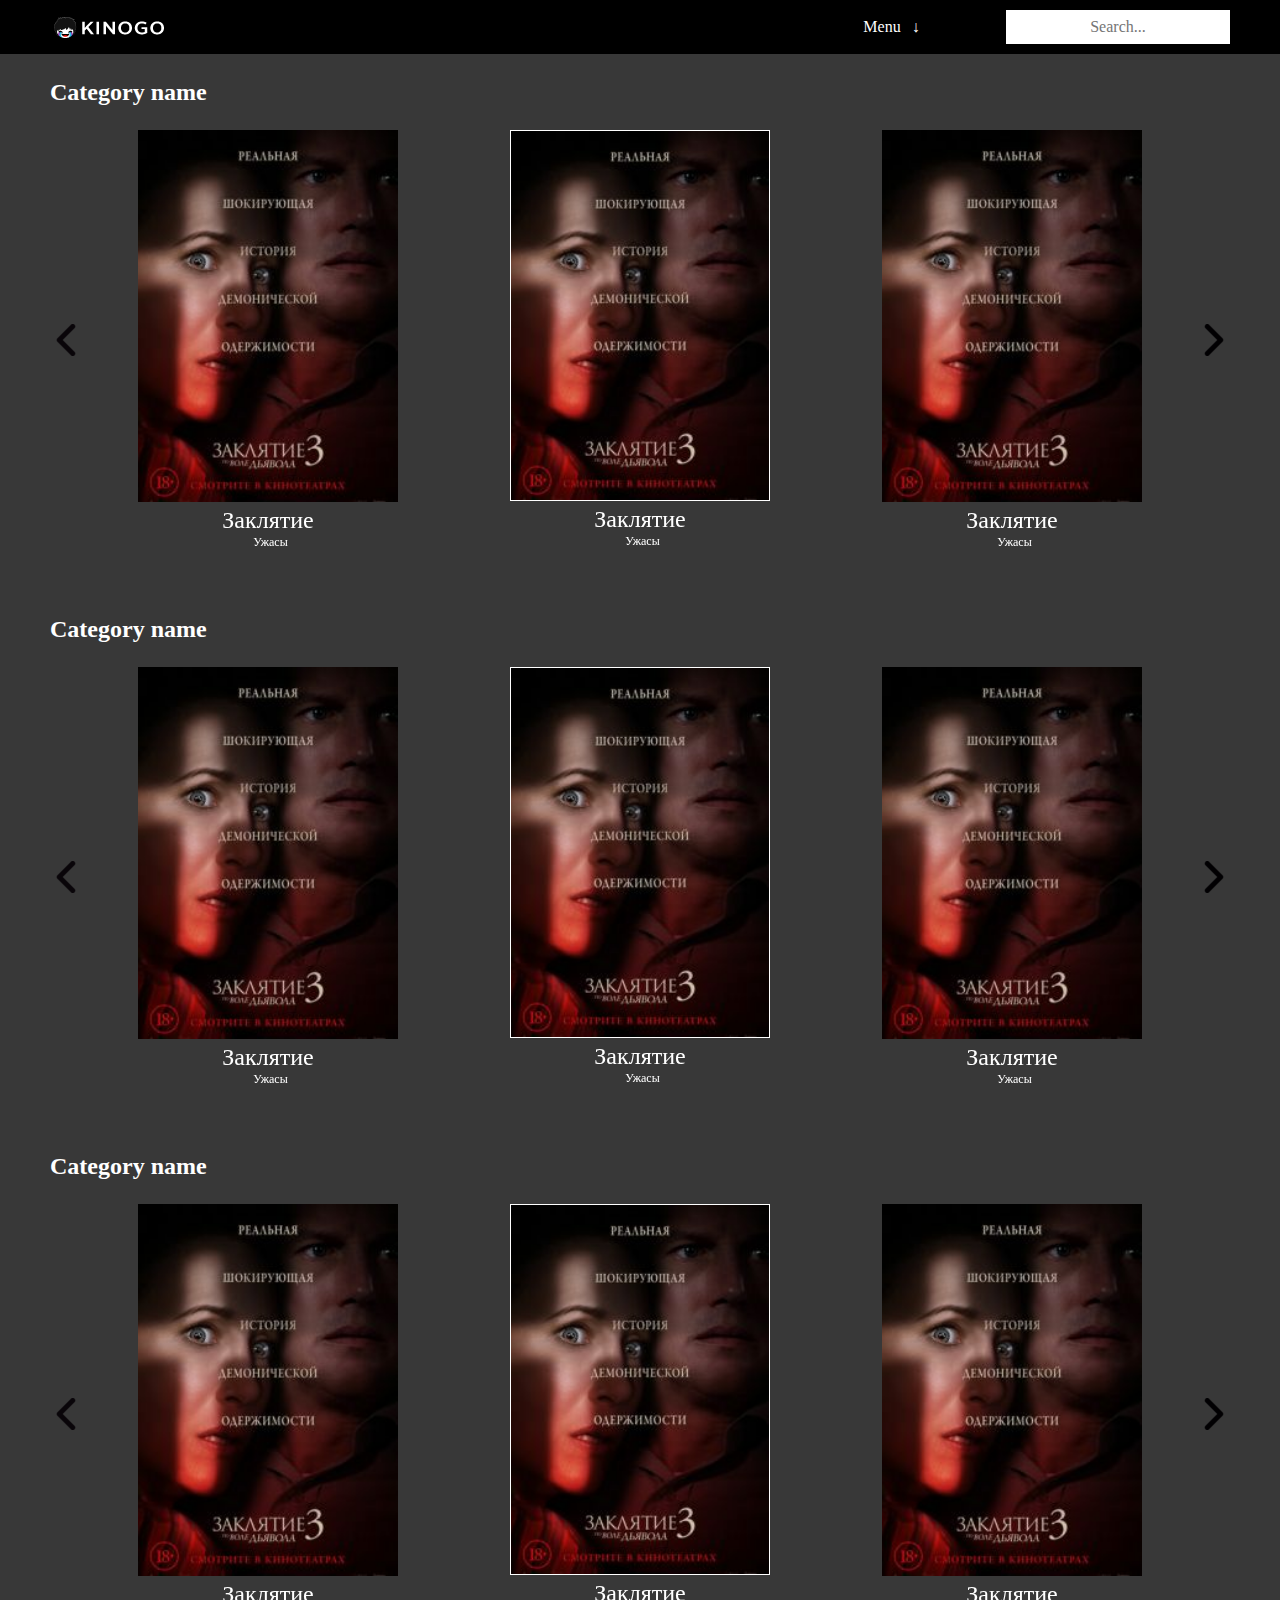
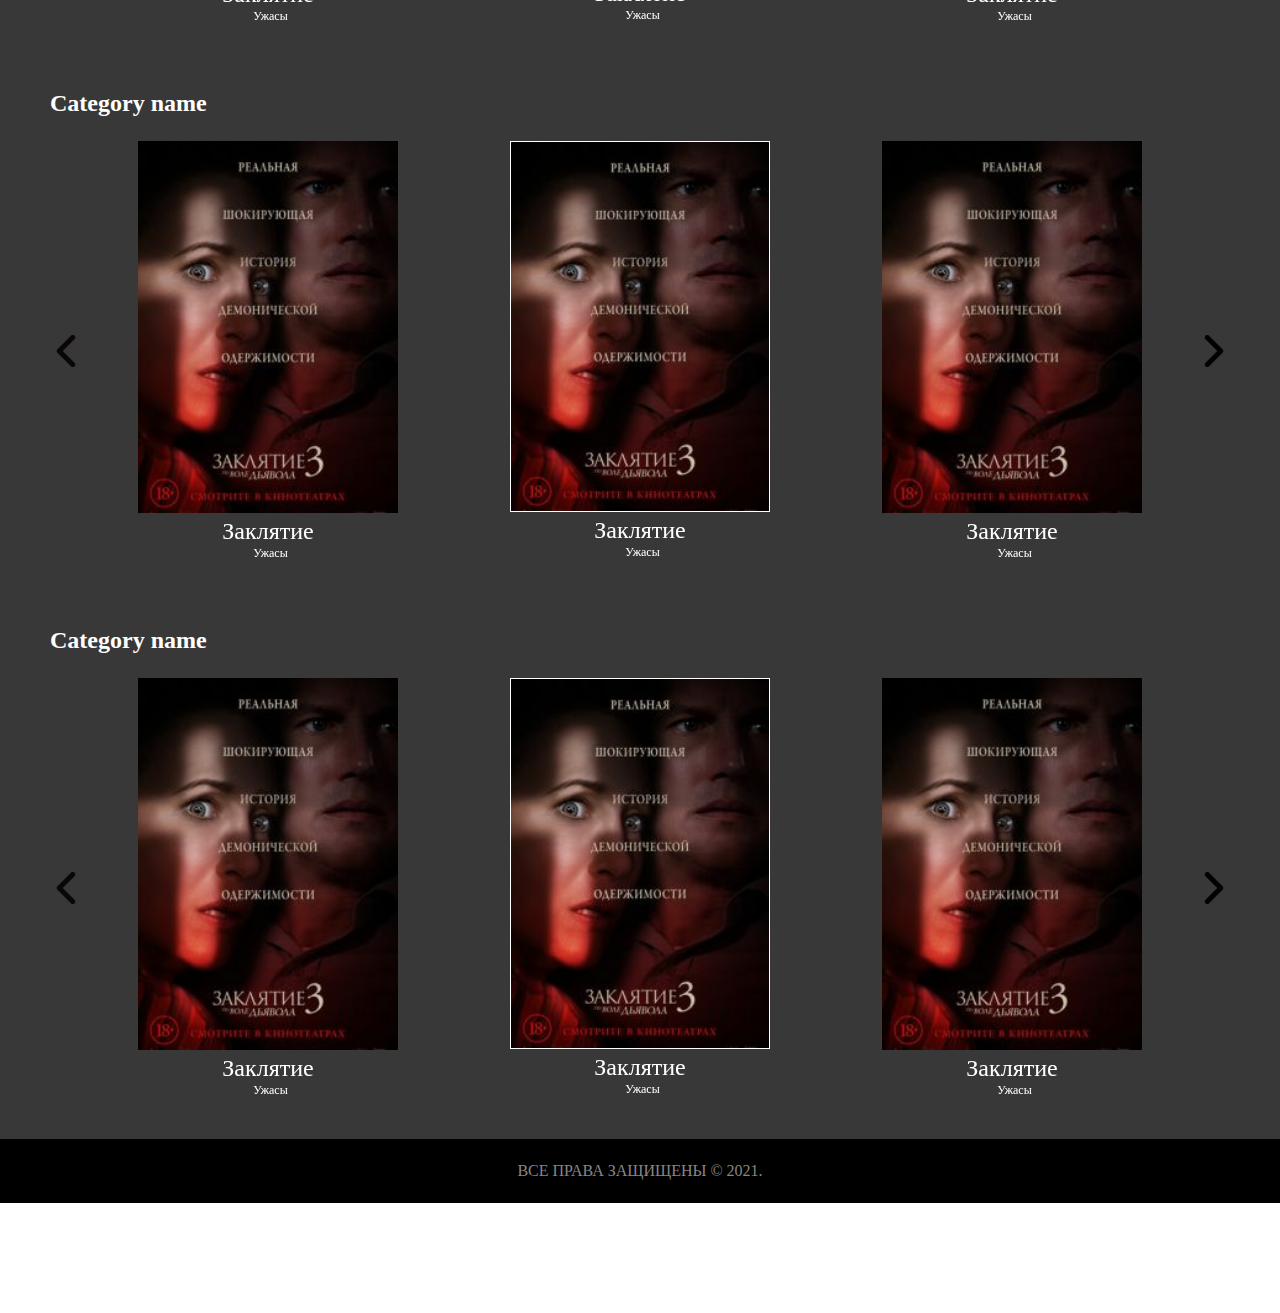
<file: index.html>
<!doctype html>
<html lang="en">
<head>
    <meta charset="UTF-8">
    <meta name="viewport"
          content="width=device-width, user-scalable=no, initial-scale=1.0, maximum-scale=1.0, minimum-scale=1.0">
    <meta http-equiv="X-UA-Compatible" content="ie=edge">
    <link rel="stylesheet" href="styles/normalize.css">
    <link rel="stylesheet" href="styles/slick.css">
    <link rel="stylesheet" href="styles/style.css">
    <title>Cinema</title>
</head>
<body>
    <header class="header">
        <div class="container">
            <nav class="header-navigation">
                <ul class="header-navigation__list">
                    <li class="header-navigation__list_item">
                        <a href="/#">
                            <img src="img/logo.png" alt="logo">
                        </a>
                    </li>
                    <li class="header-navigation__list_item header-navigation__active_item">
                        <p class="active_item">Menu</p>
                        <ul class="header-navigation__submenu">
                            <li class="header-navigation__submenu_item">
                                <a href="#">category</a>
                            </li>
                            <li class="header-navigation__submenu_item">
                                <a href="#">category</a>
                            </li>
                            <li class="header-navigation__submenu_item">
                                <a href="#">category</a>
                            </li>
                            <li class="header-navigation__submenu_item">
                                <a href="#">category</a>
                            </li>
                        </ul>
                    </li>
                    <li class="header-navigation__list_item">
                        <input type="text" placeholder="Search...">
                    </li>
                </ul>
            </nav>
        </div>
    </header>
    <section class="categories">
        <div class="container">
            <h2>Category name</h2>
            <div class="categories-items center">
                <a href="#" class="categories-item">
                    <img src="img/1622806049-1921178885.jpeg" alt="poster">
                    <p class="categories-item__name">Заклятие</p>
                    <p class="categories-item__genre">Ужасы</p>
                </a>
                <a href="#" class="categories-item">
                    <img src="img/1622806049-1921178885.jpeg" alt="poster">
                    <p class="categories-item__name">Заклятие</p>
                    <p class="categories-item__genre">Ужасы</p>
                </a>
                <a href="#" class="categories-item">
                    <img src="img/1622806049-1921178885.jpeg" alt="poster">
                    <p class="categories-item__name">Заклятие</p>
                    <p class="categories-item__genre">Ужасы</p>
                </a>
                <a href="#" class="categories-item">
                    <img src="img/1622806049-1921178885.jpeg" alt="poster">
                    <p class="categories-item__name">Заклятие</p>
                    <p class="categories-item__genre">Ужасы</p>
                </a>
                <a href="#" class="categories-item">
                    <img src="img/1622806049-1921178885.jpeg" alt="poster">
                    <p class="categories-item__name">Заклятие</p>
                    <p class="categories-item__genre">Ужасы</p>
                </a>
                <a href="#" class="categories-item">
                    <img src="img/1622806049-1921178885.jpeg" alt="poster">
                    <p class="categories-item__name">Заклятие</p>
                    <p class="categories-item__genre">Ужасы</p>
                </a>
                <a href="#" class="categories-item">
                    <img src="img/1622806049-1921178885.jpeg" alt="poster">
                    <p class="categories-item__name">Заклятие</p>
                    <p class="categories-item__genre">Ужасы</p>
                </a>
                <a href="#" class="categories-item">
                    <img src="img/1622806049-1921178885.jpeg" alt="poster">
                    <p class="categories-item__name">Заклятие</p>
                    <p class="categories-item__genre">Ужасы</p>
                </a>
                <a href="#" class="categories-item">
                    <img src="img/1622806049-1921178885.jpeg" alt="poster">
                    <p class="categories-item__name">Заклятие</p>
                    <p class="categories-item__genre">Ужасы</p>
                </a>
            </div>
        </div>
    </section>
    <section class="categories">
        <div class="container">
            <h2>Category name</h2>
            <div class="categories-items center">
                <a href="#" class="categories-item">
                    <img src="img/1622806049-1921178885.jpeg" alt="poster">
                    <p class="categories-item__name">Заклятие</p>
                    <p class="categories-item__genre">Ужасы</p>
                </a>
                <a href="#" class="categories-item">
                    <img src="img/1622806049-1921178885.jpeg" alt="poster">
                    <p class="categories-item__name">Заклятие</p>
                    <p class="categories-item__genre">Ужасы</p>
                </a>
                <a href="#" class="categories-item">
                    <img src="img/1622806049-1921178885.jpeg" alt="poster">
                    <p class="categories-item__name">Заклятие</p>
                    <p class="categories-item__genre">Ужасы</p>
                </a>
                <a href="#" class="categories-item">
                    <img src="img/1622806049-1921178885.jpeg" alt="poster">
                    <p class="categories-item__name">Заклятие</p>
                    <p class="categories-item__genre">Ужасы</p>
                </a>
                <a href="#" class="categories-item">
                    <img src="img/1622806049-1921178885.jpeg" alt="poster">
                    <p class="categories-item__name">Заклятие</p>
                    <p class="categories-item__genre">Ужасы</p>
                </a>
                <a href="#" class="categories-item">
                    <img src="img/1622806049-1921178885.jpeg" alt="poster">
                    <p class="categories-item__name">Заклятие</p>
                    <p class="categories-item__genre">Ужасы</p>
                </a>
                <a href="#" class="categories-item">
                    <img src="img/1622806049-1921178885.jpeg" alt="poster">
                    <p class="categories-item__name">Заклятие</p>
                    <p class="categories-item__genre">Ужасы</p>
                </a>
                <a href="#" class="categories-item">
                    <img src="img/1622806049-1921178885.jpeg" alt="poster">
                    <p class="categories-item__name">Заклятие</p>
                    <p class="categories-item__genre">Ужасы</p>
                </a>
                <a href="#" class="categories-item">
                    <img src="img/1622806049-1921178885.jpeg" alt="poster">
                    <p class="categories-item__name">Заклятие</p>
                    <p class="categories-item__genre">Ужасы</p>
                </a>
                <a href="#" class="categories-item">
                    <img src="img/1622806049-1921178885.jpeg" alt="poster">
                    <p class="categories-item__name">Заклятие</p>
                    <p class="categories-item__genre">Ужасы</p>
                </a>
                <a href="#" class="categories-item">
                    <img src="img/1622806049-1921178885.jpeg" alt="poster">
                    <p class="categories-item__name">Заклятие</p>
                    <p class="categories-item__genre">Ужасы</p>
                </a>
            </div>
        </div>
    </section>
    <section class="categories">
        <div class="container">
            <h2>Category name</h2>
            <div class="categories-items center">
                <a href="#" class="categories-item">
                    <img src="img/1622806049-1921178885.jpeg" alt="poster">
                    <p class="categories-item__name">Заклятие</p>
                    <p class="categories-item__genre">Ужасы</p>
                </a>
                <a href="#" class="categories-item">
                    <img src="img/1622806049-1921178885.jpeg" alt="poster">
                    <p class="categories-item__name">Заклятие</p>
                    <p class="categories-item__genre">Ужасы</p>
                </a>
                <a href="#" class="categories-item">
                    <img src="img/1622806049-1921178885.jpeg" alt="poster">
                    <p class="categories-item__name">Заклятие</p>
                    <p class="categories-item__genre">Ужасы</p>
                </a>
                <a href="#" class="categories-item">
                    <img src="img/1622806049-1921178885.jpeg" alt="poster">
                    <p class="categories-item__name">Заклятие</p>
                    <p class="categories-item__genre">Ужасы</p>
                </a>
                <a href="#" class="categories-item">
                    <img src="img/1622806049-1921178885.jpeg" alt="poster">
                    <p class="categories-item__name">Заклятие</p>
                    <p class="categories-item__genre">Ужасы</p>
                </a>
                <a href="#" class="categories-item">
                    <img src="img/1622806049-1921178885.jpeg" alt="poster">
                    <p class="categories-item__name">Заклятие</p>
                    <p class="categories-item__genre">Ужасы</p>
                </a>
                <a href="#" class="categories-item">
                    <img src="img/1622806049-1921178885.jpeg" alt="poster">
                    <p class="categories-item__name">Заклятие</p>
                    <p class="categories-item__genre">Ужасы</p>
                </a>
                <a href="#" class="categories-item">
                    <img src="img/1622806049-1921178885.jpeg" alt="poster">
                    <p class="categories-item__name">Заклятие</p>
                    <p class="categories-item__genre">Ужасы</p>
                </a>
                <a href="#" class="categories-item">
                    <img src="img/1622806049-1921178885.jpeg" alt="poster">
                    <p class="categories-item__name">Заклятие</p>
                    <p class="categories-item__genre">Ужасы</p>
                </a>
                <a href="#" class="categories-item">
                    <img src="img/1622806049-1921178885.jpeg" alt="poster">
                    <p class="categories-item__name">Заклятие</p>
                    <p class="categories-item__genre">Ужасы</p>
                </a>
                <a href="#" class="categories-item">
                    <img src="img/1622806049-1921178885.jpeg" alt="poster">
                    <p class="categories-item__name">Заклятие</p>
                    <p class="categories-item__genre">Ужасы</p>
                </a>
            </div>
        </div>
    </section>
    <section class="categories">
        <div class="container">
            <h2>Category name</h2>
            <div class="categories-items center">
                <a href="#" class="categories-item">
                    <img src="img/1622806049-1921178885.jpeg" alt="poster">
                    <p class="categories-item__name">Заклятие</p>
                    <p class="categories-item__genre">Ужасы</p>
                </a>
                <a href="#" class="categories-item">
                    <img src="img/1622806049-1921178885.jpeg" alt="poster">
                    <p class="categories-item__name">Заклятие</p>
                    <p class="categories-item__genre">Ужасы</p>
                </a>
                <a href="#" class="categories-item">
                    <img src="img/1622806049-1921178885.jpeg" alt="poster">
                    <p class="categories-item__name">Заклятие</p>
                    <p class="categories-item__genre">Ужасы</p>
                </a>
                <a href="#" class="categories-item">
                    <img src="img/1622806049-1921178885.jpeg" alt="poster">
                    <p class="categories-item__name">Заклятие</p>
                    <p class="categories-item__genre">Ужасы</p>
                </a>
                <a href="#" class="categories-item">
                    <img src="img/1622806049-1921178885.jpeg" alt="poster">
                    <p class="categories-item__name">Заклятие</p>
                    <p class="categories-item__genre">Ужасы</p>
                </a>
                <a href="#" class="categories-item">
                    <img src="img/1622806049-1921178885.jpeg" alt="poster">
                    <p class="categories-item__name">Заклятие</p>
                    <p class="categories-item__genre">Ужасы</p>
                </a>
                <a href="#" class="categories-item">
                    <img src="img/1622806049-1921178885.jpeg" alt="poster">
                    <p class="categories-item__name">Заклятие</p>
                    <p class="categories-item__genre">Ужасы</p>
                </a>
                <a href="#" class="categories-item">
                    <img src="img/1622806049-1921178885.jpeg" alt="poster">
                    <p class="categories-item__name">Заклятие</p>
                    <p class="categories-item__genre">Ужасы</p>
                </a>
                <a href="#" class="categories-item">
                    <img src="img/1622806049-1921178885.jpeg" alt="poster">
                    <p class="categories-item__name">Заклятие</p>
                    <p class="categories-item__genre">Ужасы</p>
                </a>
                <a href="#" class="categories-item">
                    <img src="img/1622806049-1921178885.jpeg" alt="poster">
                    <p class="categories-item__name">Заклятие</p>
                    <p class="categories-item__genre">Ужасы</p>
                </a>
                <a href="#" class="categories-item">
                    <img src="img/1622806049-1921178885.jpeg" alt="poster">
                    <p class="categories-item__name">Заклятие</p>
                    <p class="categories-item__genre">Ужасы</p>
                </a>
            </div>
        </div>
    </section>
    <section class="categories">
        <div class="container">
            <h2>Category name</h2>
            <div class="categories-items center">
                <a href="#" class="categories-item">
                    <img src="img/1622806049-1921178885.jpeg" alt="poster">
                    <p class="categories-item__name">Заклятие</p>
                    <p class="categories-item__genre">Ужасы</p>
                </a>
                <a href="#" class="categories-item">
                    <img src="img/1622806049-1921178885.jpeg" alt="poster">
                    <p class="categories-item__name">Заклятие</p>
                    <p class="categories-item__genre">Ужасы</p>
                </a>
                <a href="#" class="categories-item">
                    <img src="img/1622806049-1921178885.jpeg" alt="poster">
                    <p class="categories-item__name">Заклятие</p>
                    <p class="categories-item__genre">Ужасы</p>
                </a>
                <a href="#" class="categories-item">
                    <img src="img/1622806049-1921178885.jpeg" alt="poster">
                    <p class="categories-item__name">Заклятие</p>
                    <p class="categories-item__genre">Ужасы</p>
                </a>
                <a href="#" class="categories-item">
                    <img src="img/1622806049-1921178885.jpeg" alt="poster">
                    <p class="categories-item__name">Заклятие</p>
                    <p class="categories-item__genre">Ужасы</p>
                </a>
                <a href="#" class="categories-item">
                    <img src="img/1622806049-1921178885.jpeg" alt="poster">
                    <p class="categories-item__name">Заклятие</p>
                    <p class="categories-item__genre">Ужасы</p>
                </a>
                <a href="#" class="categories-item">
                    <img src="img/1622806049-1921178885.jpeg" alt="poster">
                    <p class="categories-item__name">Заклятие</p>
                    <p class="categories-item__genre">Ужасы</p>
                </a>
                <a href="#" class="categories-item">
                    <img src="img/1622806049-1921178885.jpeg" alt="poster">
                    <p class="categories-item__name">Заклятие</p>
                    <p class="categories-item__genre">Ужасы</p>
                </a>
                <a href="#" class="categories-item">
                    <img src="img/1622806049-1921178885.jpeg" alt="poster">
                    <p class="categories-item__name">Заклятие</p>
                    <p class="categories-item__genre">Ужасы</p>
                </a>
                <a href="#" class="categories-item">
                    <img src="img/1622806049-1921178885.jpeg" alt="poster">
                    <p class="categories-item__name">Заклятие</p>
                    <p class="categories-item__genre">Ужасы</p>
                </a>
                <a href="#" class="categories-item">
                    <img src="img/1622806049-1921178885.jpeg" alt="poster">
                    <p class="categories-item__name">Заклятие</p>
                    <p class="categories-item__genre">Ужасы</p>
                </a>
            </div>
        </div>
    </section>

    <footer class="footer">
        <p class="footer-text">Все права защищены &copy; 2021.</p>
    </footer>

    <script src="https://ajax.googleapis.com/ajax/libs/jquery/3.5.1/jquery.min.js"></script>
    <script src="script/slick.min.js"></script>
    <script src="script/slider.js"></script>
</body>
</html>
</file>
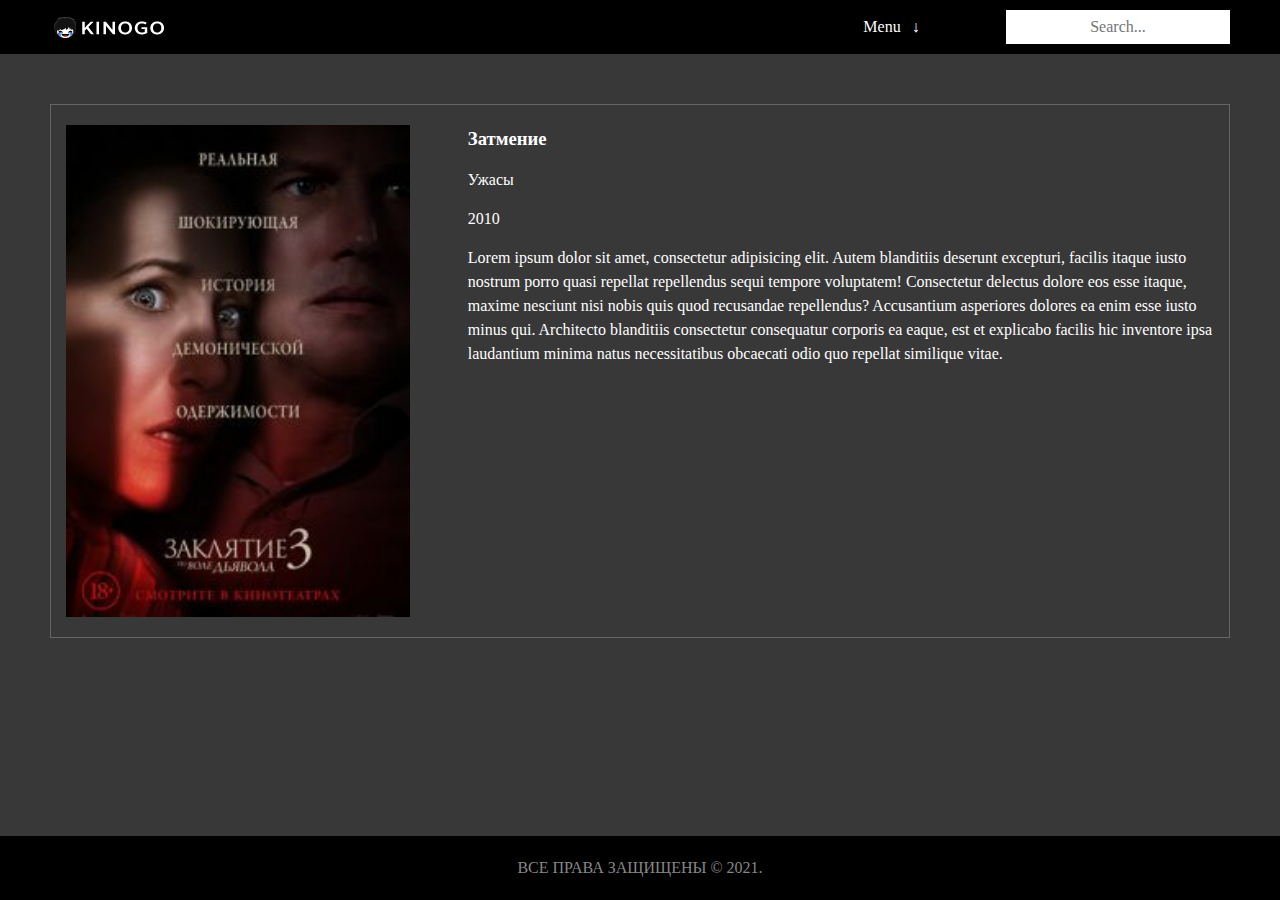
<file: item.html>
<!doctype html>
<html lang="en">
<head>
    <meta charset="UTF-8">
    <meta name="viewport"
          content="width=device-width, user-scalable=no, initial-scale=1.0, maximum-scale=1.0, minimum-scale=1.0">
    <meta http-equiv="X-UA-Compatible" content="ie=edge">
    <link rel="stylesheet" href="styles/normalize.css">
    <link rel="stylesheet" href="styles/style.css">
    <link rel="stylesheet" href="styles/item.css">
    <title>Cinema</title>
</head>
<body>
<header class="header">
    <div class="container">
        <nav class="header-navigation">
            <ul class="header-navigation__list">
                <li class="header-navigation__list_item">
                    <a href="/#">
                        <img src="img/logo.png" alt="logo">
                    </a>
                </li>
                <li class="header-navigation__list_item header-navigation__active_item">
                    <p class="active_item">Menu</p>
                    <ul class="header-navigation__submenu">
                        <li class="header-navigation__submenu_item">
                            <a href="#">category</a>
                        </li>
                        <li class="header-navigation__submenu_item">
                            <a href="#">category</a>
                        </li>
                        <li class="header-navigation__submenu_item">
                            <a href="#">category</a>
                        </li>
                        <li class="header-navigation__submenu_item">
                            <a href="#">category</a>
                        </li>
                    </ul>
                </li>
                <li class="header-navigation__list_item">
                    <input type="text" placeholder="Search...">
                </li>
            </ul>
        </nav>
    </div>
</header>

<section class="item">
    <div class="container">
        <div class="item-block">
            <div class="item-block__img">
                <img src="img/1622806049-1921178885.jpeg" alt="poster">
            </div>
            <div class="item-block__description">
                <h3 class="item-block__name">Затмение</h3>
                <p class="item-block__genre">Ужасы</p>
                <p class="item-block__date">2010</p>
                <p class="item-block__promo">Lorem ipsum dolor sit amet, consectetur adipisicing elit. Autem blanditiis
                    deserunt excepturi, facilis itaque iusto nostrum porro quasi repellat repellendus sequi tempore
                    voluptatem! Consectetur delectus dolore eos esse itaque, maxime nesciunt nisi nobis quis quod
                    recusandae repellendus? Accusantium asperiores dolores ea enim esse iusto minus qui. Architecto
                    blanditiis consectetur consequatur corporis ea eaque, est et explicabo facilis hic inventore ipsa
                    laudantium minima natus necessitatibus obcaecati odio quo repellat similique vitae.</p>
            </div>
        </div>
    </div>
</section>


<footer class="footer">
    <p class="footer-text">Все права защищены &copy; 2021.</p>
</footer>

</body>
</html>
</file>
<file: styles/style.css>
@charset "UTF-8";
body {
  margin: 0;
  padding: 0;
  box-sizing: border-box;
}

h1, h2, h3, h4, h5, h6, p {
  color: #fff;
}

ul, li {
  list-style-type: none;
}

a {
  text-decoration: none;
  color: #fff;
}

.container {
  max-width: 1180px;
  width: 100%;
  margin: 0 auto;
}

/* header styles start */
.header {
  background: #000000FF;
}
.header-navigation__list {
  display: flex;
  justify-content: space-between;
  align-items: center;
}
@media screen and (max-width: 480px) {
  .header-navigation__list {
    padding: 0 5px;
  }
}
.header-navigation__list_item {
  display: inline-block;
  position: relative;
}
.header-navigation__list_item:first-child {
  width: 60%;
}
@media screen and (max-width: 480px) {
  .header-navigation__list_item:first-child {
    width: 30%;
  }
}
.header-navigation__list_item p {
  display: block;
  padding: 15px 20px;
}
.header-navigation__submenu {
  display: inline-table;
  position: absolute;
  top: 100%;
  left: 0;
  width: 100%;
  background: #000000FF;
  z-index: 10;
  transform: scaleY(0);
  transition: 0.2s all ease-in;
}
.header-navigation__submenu li:hover {
  background: rgba(154, 143, 143, 0.4);
}
.header-navigation__submenu li {
  padding: 10px;
}
.header-navigation__submenu li a {
  padding: 15px 20px;
  border-bottom: 1px solid rgba(154, 143, 143, 0.4);
}
.header-navigation__submenu li a:last-of-type {
  border-bottom: none;
}
.header-navigation__active_item .active_item:after {
  content: "↓";
  position: absolute;
  right: 1px;
}
.header-navigation__active_item:hover {
  background: rgba(154, 143, 143, 0.4);
}
.header-navigation__active_item:hover .header-navigation__submenu {
  transform: scaleY(1);
}
.header input {
  display: block;
  outline: none;
  border: none;
  padding: 5px 12px;
  text-align: center;
  color: #868686;
}

/* header styles end */
/* categories styles start */
.categories {
  padding: 20px 0;
  background: #383838;
}
@media screen and (max-width: 480px) {
  .categories {
    padding: 10px;
  }
}
.categories-items {
  padding: 20px 0;
  width: 100%;
  display: flex;
  justify-content: space-between;
  align-items: center;
}
.categories .slick-center img {
  border: 1px solid #fff;
}
.categories .slick-initialized .slick-slide {
  text-align: -webkit-center;
}
.categories-item {
  display: block;
  width: 30%;
  transition: 0.3s all;
}
.categories-item img {
  width: 70%;
  height: auto;
  object-fit: cover;
}
.categories-item__name {
  padding: 5px;
  padding-bottom: 0;
  font-size: 24px;
  line-height: 26px;
}
.categories-item__genre {
  padding: 0 0 0 5px;
  font-size: 12px;
}
.categories .slick-prev:after {
  content: "";
  background-image: url("../img/arrowpointingleft_87473.png");
  width: 64px;
  height: 64px;
  display: block;
  position: absolute;
  top: 50%;
  transform: translateY(-50%);
}

/* categories styles end */
/* footer styles start*/
.footer {
  display: flex;
  justify-content: center;
  align-items: center;
  padding: 20px 0;
  background: #000000FF;
}
.footer-text {
  text-transform: uppercase;
  color: #868686;
}

/* footer styles end*/

/*# sourceMappingURL=style.css.map */
</file>
<file: styles/item.css>
body {
  display: flex;
  flex-direction: column;
  height: 100%;
}

.item {
  flex: 1 0 auto;
  padding: 50px 0;
  background: #383838;
}
.item-block {
  display: flex;
  justify-content: space-between;
  border: 1px solid #666666;
  padding: 20px 15px;
}
@media screen and (max-width: 480px) {
  .item-block {
    flex-direction: column;
  }
}
.item-block__img {
  width: 30%;
}
@media screen and (max-width: 480px) {
  .item-block__img {
    width: 100%;
  }
}
.item-block__img img {
  width: 100%;
  height: auto;
  object-fit: cover;
}
.item-block__description {
  width: 65%;
}
@media screen and (max-width: 480px) {
  .item-block__description {
    width: 100%;
    margin-top: 15px;
  }
}
.item-block__description p {
  margin-top: 15px;
}

/*# sourceMappingURL=item.css.map */
</file>
